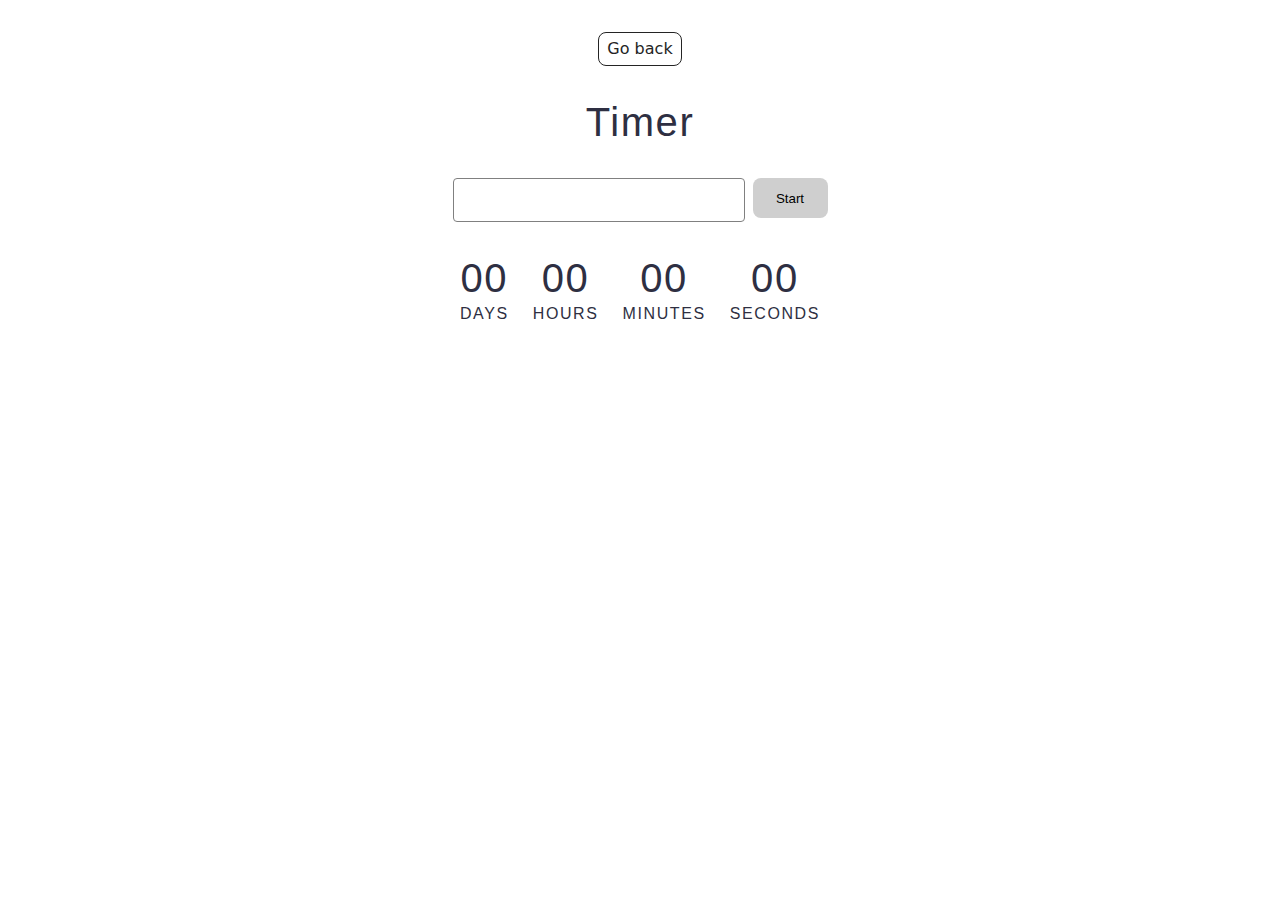
<file: src/1-timer.html>
<!DOCTYPE html>
<html lang="en">
  <head>
    <meta charset="UTF-8" />
    <meta http-equiv="X-UA-Compatible" content="IE=edge" />
    <meta name="viewport" content="width=device-width, initial-scale=1.0" />
    <title>Timer</title>
    <link rel="stylesheet" href="./css/styles.css" />
  </head>
  <body>
    <a class="back-link" href="./index.html">Go back</a>

    <div class="container">
      <h1 class="main-title">Timer</h1>

      <div class="choose-time">
        <input type="text" id="datetime-picker" />
        <button type="button" class="start-btn" data-start>Start</button>
      </div>

      <div class="timer">
        <div class="field">
          <span class="value" data-days>00</span>
          <span class="label">DAYS</span>
        </div>
        <div class="field">
          <span class="value" data-hours>00</span>
          <span class="label">HOURS</span>
        </div>
        <div class="field">
          <span class="value" data-minutes>00</span>
          <span class="label">MINUTES</span>
        </div>
        <div class="field">
          <span class="value" data-seconds>00</span>
          <span class="label">SECONDS</span>
        </div>
      </div>
    </div>

    <script type="module" src="./js/1-timer.js"></script>
  </body>
</html>
</file>
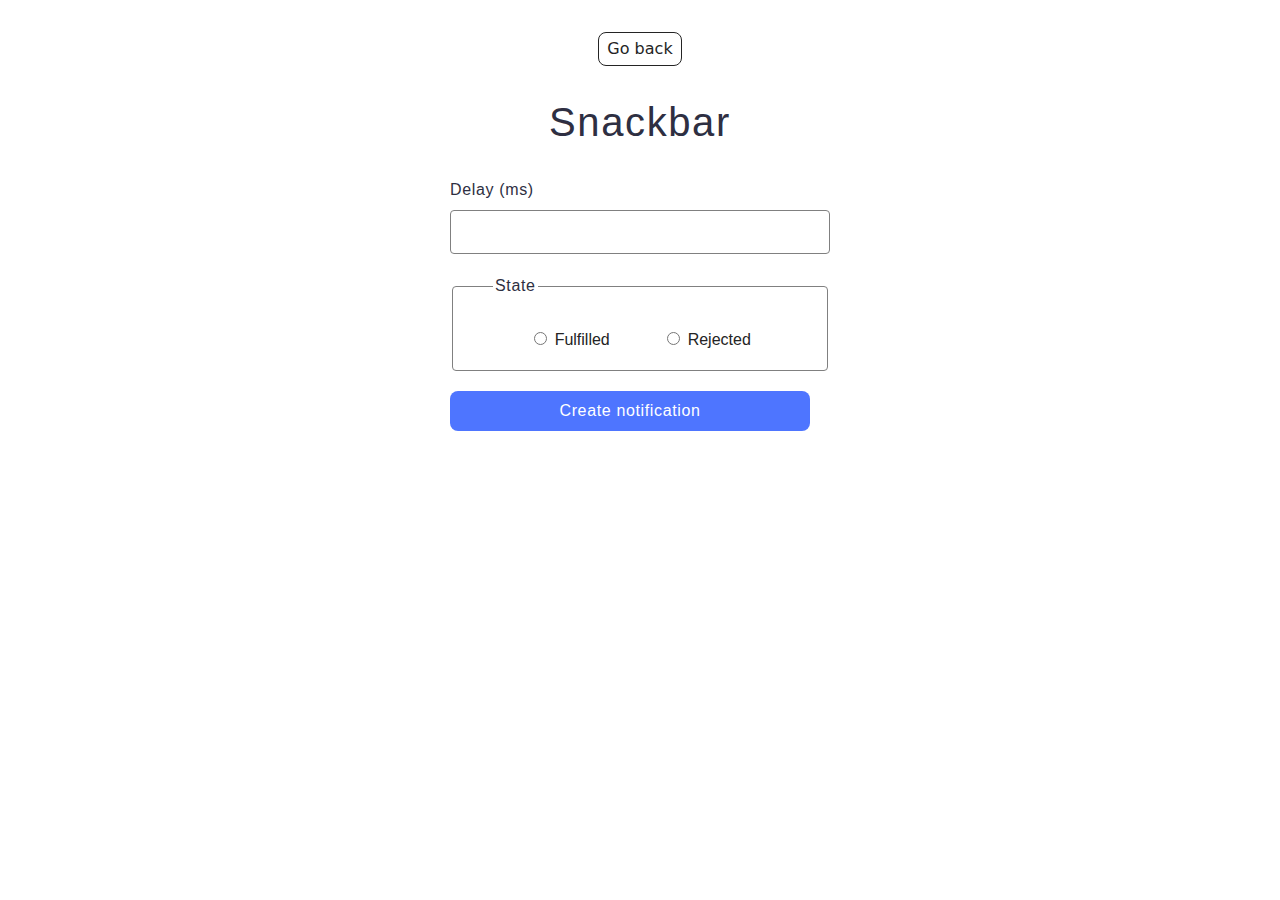
<file: src/2-snackbar.html>
<!DOCTYPE html>
<html lang="en">
  <head>
    <meta charset="UTF-8" />
    <meta http-equiv="X-UA-Compatible" content="IE=edge" />
    <meta name="viewport" content="width=device-width, initial-scale=1.0" />
    <title>Snackbar</title>
    <link rel="stylesheet" href="./css/styles.css" />
  </head>
  <body>
    <a class="back-link" href="./index.html">Go back</a>

    <div class="container">
      <h1 class="main-title">Snackbar</h1>

      <form class="form">
        <label class="delay">
          Delay (ms)
          <input type="number" name="delay" required />
        </label>
        <fieldset class="fieldset">
          <legend>State</legend>
          <div class="radio-box">
            <label>
              <input type="radio" name="state" value="fulfilled" required />
              Fulfilled
            </label>
            <label>
              <input type="radio" name="state" value="rejected" required />
              Rejected
            </label>
          </div>
        </fieldset>
        <button class="btn" type="submit">Create notification</button>
      </form>
    </div>
    <script type="module" src="./js/2-snackbar.js"></script>
  </body>
</html>
</file>
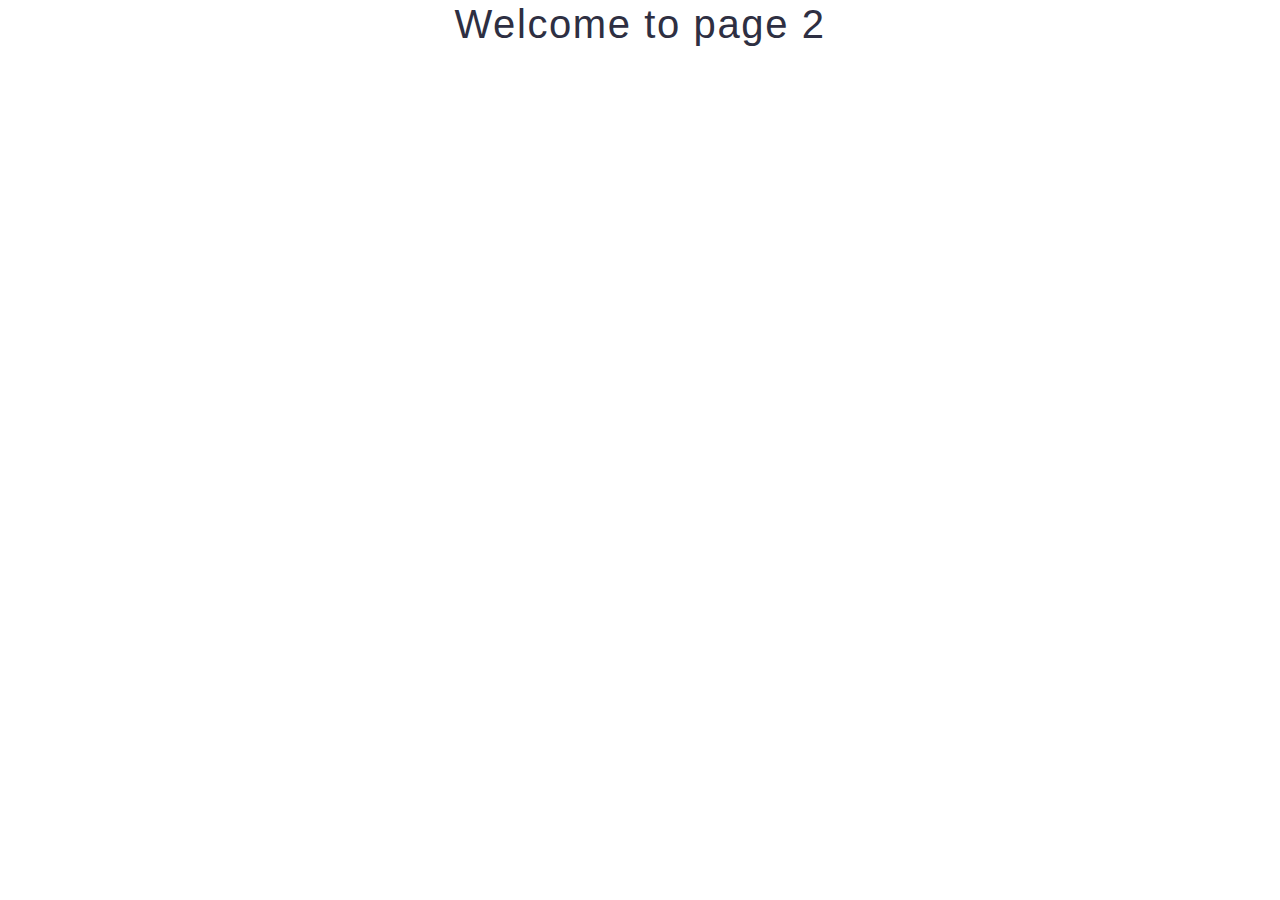
<file: src/page-2.html>
<!DOCTYPE html>
<html lang="en">
  <head>
    <meta charset="UTF-8" />
    <meta http-equiv="X-UA-Compatible" content="IE=edge" />
    <meta name="viewport" content="width=device-width, initial-scale=1.0" />
    <title>Page 2</title>
    <link rel="stylesheet" href="./css/styles.css" />
  </head>
  <body>
    <load
      src="./partials/header.html"
      icon-path="./img/sprite.svg#logo"
      highlight-act="active"
    />

    <main>
      <div class="container">
        <h1 class="main-title">
          <span class="main-title-gradient">Welcome</span> to page 2
        </h1>
        <load src="./partials/back-link.html" />
      </div>
    </main>

    <load src="./partials/footer.html" />
  </body>
</html>
</file>
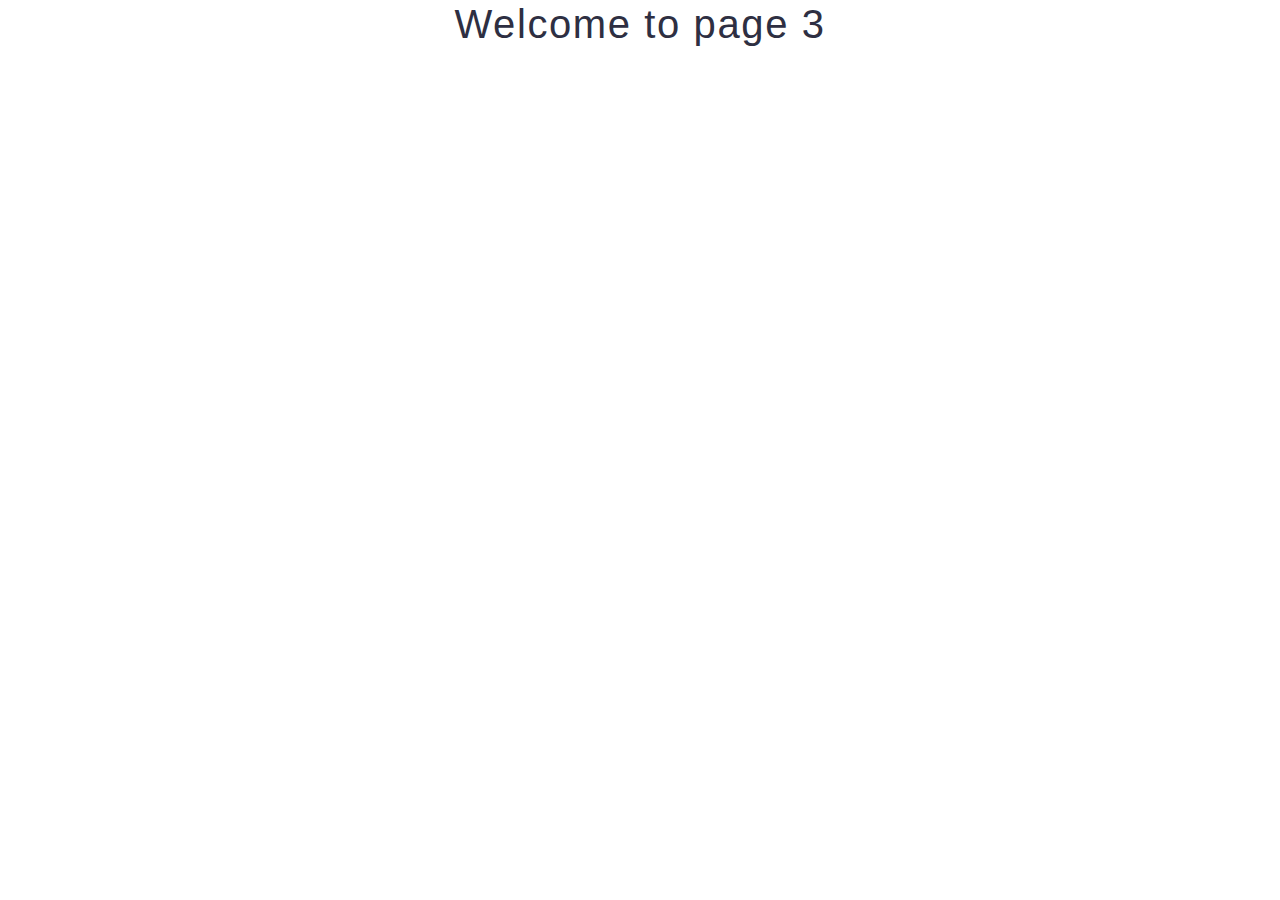
<file: src/page-3.html>
<!DOCTYPE html>
<html lang="en">
  <head>
    <meta charset="UTF-8" />
    <meta http-equiv="X-UA-Compatible" content="IE=edge" />
    <meta name="viewport" content="width=device-width, initial-scale=1.0" />
    <title>Page 3</title>
    <link rel="stylesheet" href="./css/styles.css" />
  </head>
  <body>
    <load
      src="./partials/header.html"
      icon-path="./img/sprite.svg#logo"
      highlight-curr="active"
    />

    <main>
      <div class="container">
        <h1 class="main-title">
          <span class="main-title-gradient">Welcome</span> to page 3
        </h1>
        <load src="./partials/back-link.html" />
      </div>
    </main>

    <load src="./partials/footer.html" />
  </body>
</html>
</file>
<file: src/css/styles.css>
/**
  |============================
  | include css partials with
  | default @import url()
  |============================
*/
/* Common styles */
@import url('./reset.css');
@import url('./base.css');
@import url('./container.css');

/* Sections style */
@import url('./header.css');
@import url('./animations.css');
@import url('./back-link.css');
@import url('./1-timer.css');
@import url('./2-snackbar.css');
</file>
